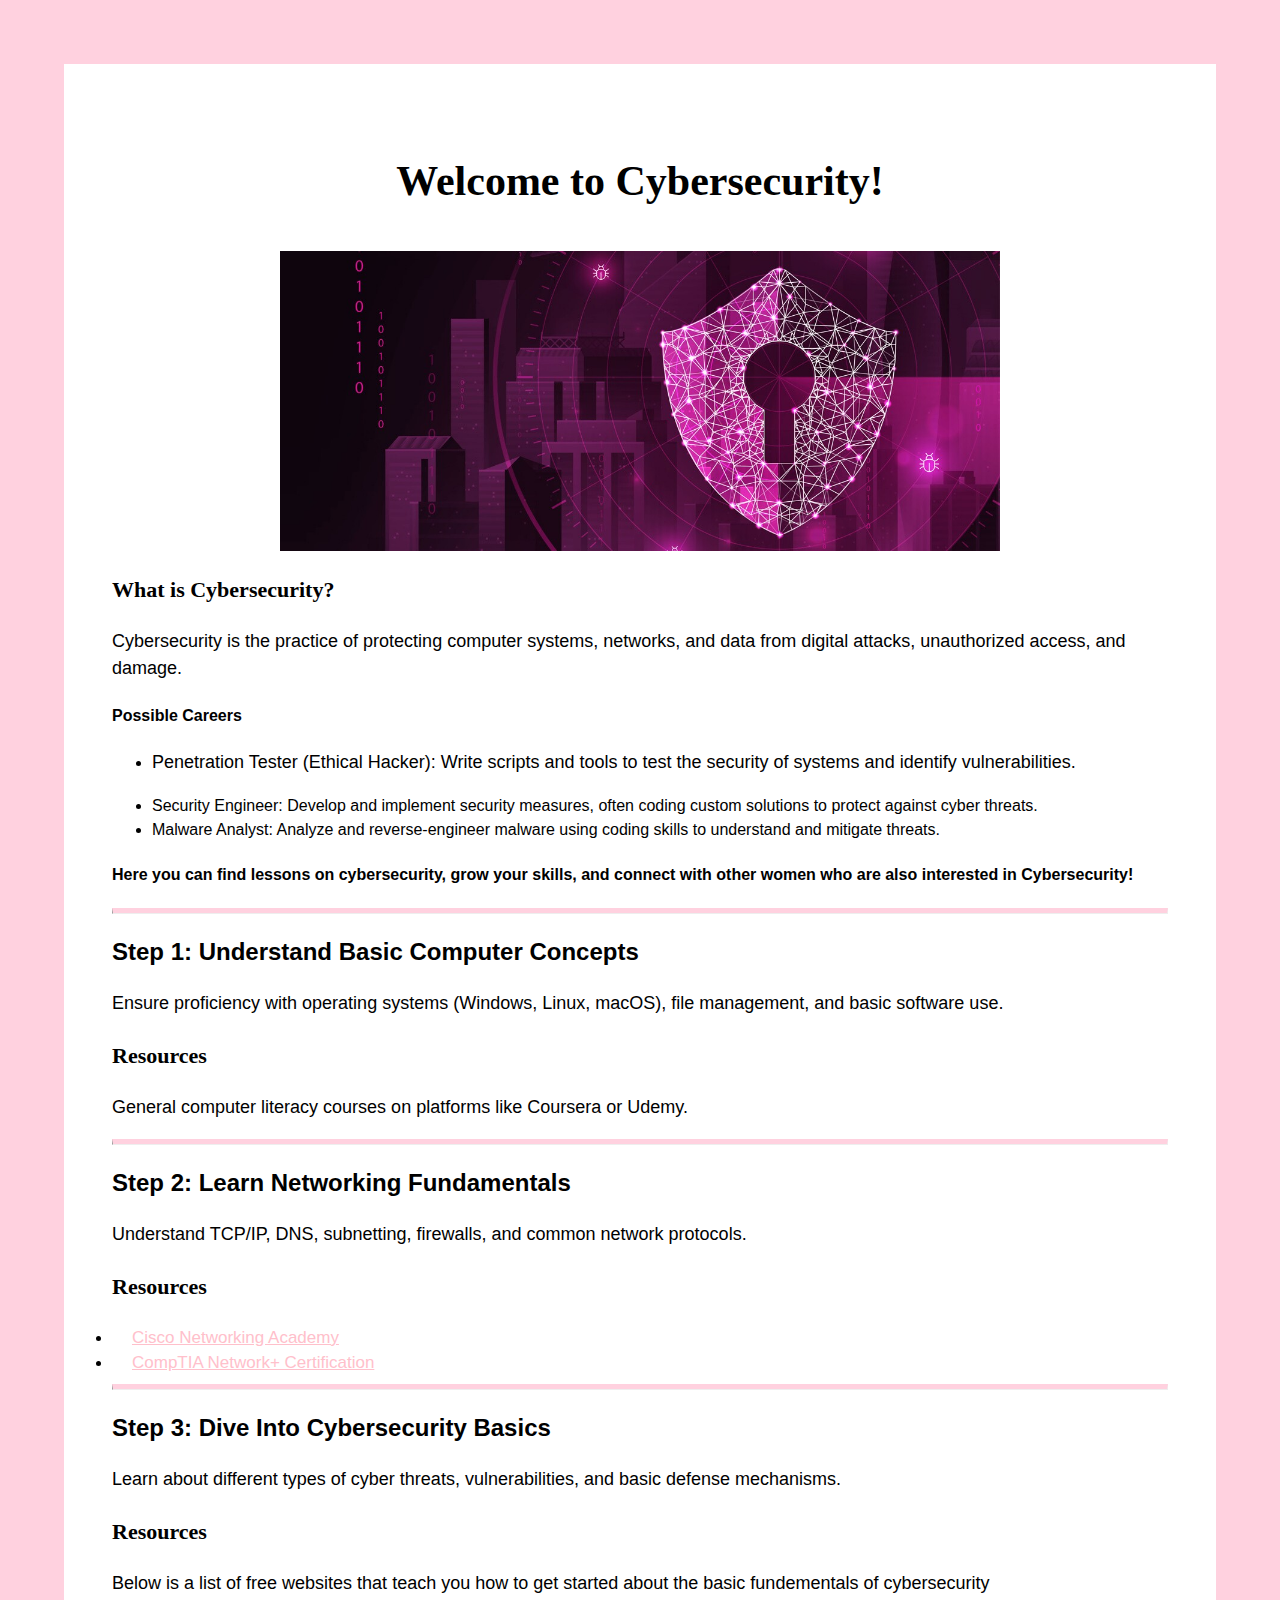
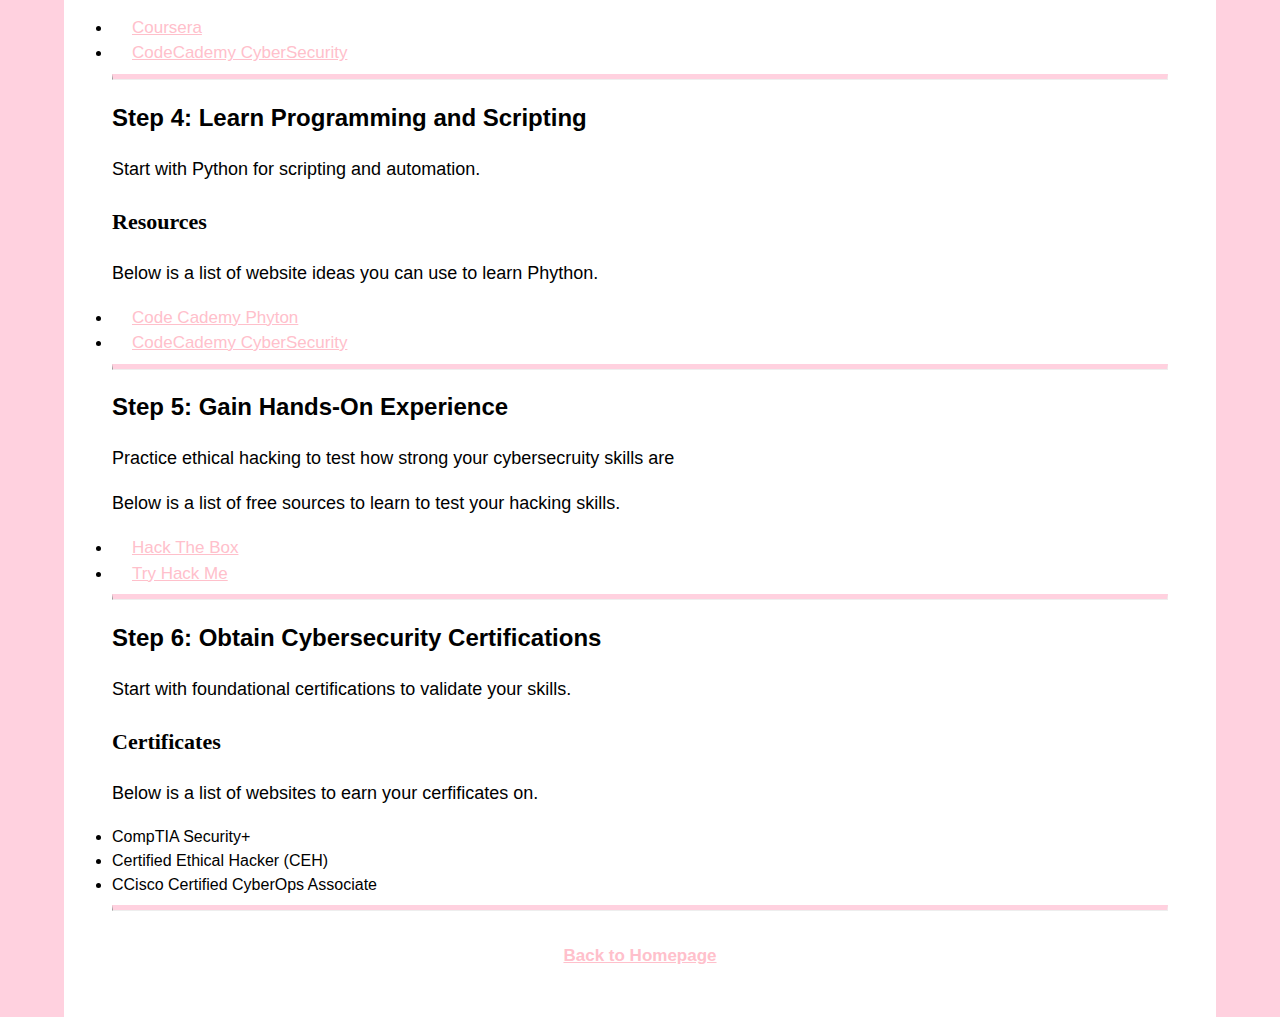
<file: cybersecurity.html>
<!DOCTYPE html>
<html>

<head>
  <meta charset="utf-8">
  <meta name="viewport" content="width=device-width">
  <title>replit</title>
  <link href="style.css" rel="stylesheet" type="text/css" />
</head>

<body>

<h1> Welcome to Cybersecurity!</h1>
  
  <div id="CyberImage">
    <img src="image.jpeg">
  </div>

<h3> What is Cybersecurity? </h3>
  <p> Cybersecurity is the practice of protecting computer systems, networks, and data from digital attacks, unauthorized access, and damage.</p>

<h4>Possible Careers</h4>
  <ul>
    <li> <p>Penetration Tester (Ethical Hacker): Write scripts and tools to test the security of systems and identify vulnerabilities.</p>
    </li>

     <li>Security Engineer: Develop and implement security measures, often coding custom solutions to protect against cyber threats.
</li>

     <li>Malware Analyst: Analyze and reverse-engineer malware using coding skills to understand and mitigate threats.</li>

  </ul>
<h4> Here you can find lessons on cybersecurity, grow your skills, and connect with other women who are also interested in Cybersecurity!</h4>

<!-- Line dividor -->
<hr class="solid">
<!-- Line dividor -->
  
  <!-- Step 1 -->
  <h2>Step 1: Understand Basic Computer Concepts </h2>
  <p> Ensure proficiency with operating systems (Windows, Linux, macOS), file management, and basic software use.</p>

  <!-- Resources -->
  <h3>Resources</h3>
  <p>General computer literacy courses on platforms like Coursera or Udemy.</p>
  <!-- Step 1 -->

<!-- Line dividor -->
<hr class="solid">
<!-- Line dividor -->

  <!-- Step 2 -->
  <h2>Step 2: Learn Networking Fundamentals </h2>
  <p>Understand TCP/IP, DNS, subnetting, firewalls, and common network protocols. </p>

    <!-- Resources -->
  <h3> Resources</h3>  
    <li> <a href="https://www.netacad.com/" target="_blank">Cisco Networking Academy</a> </li>

    <li> <a href="https://www.comptia.org/certifications/network"_blank">CompTIA Network+ Certification</a> </li>

    <!-- Step 2 -->

<!-- Line dividor -->
<hr class="solid">
<!-- Line dividor -->
  
    <!-- Step 3 -->
      <h2>Step 3: Dive Into Cybersecurity Basics </h2>
      <p>Learn about different types of cyber threats, vulnerabilities, and basic defense mechanisms.

      <!-- Resources -->
    <h3> Resources</h3>  
    <p>Below is a list of free websites that teach you how to get started about the basic fundementals of cybersecurity </p>

      <li> <a href="https://www.coursera.org/learn/intro-cyber-security" target="_blank">Coursera</a> </li>

      <li> <a href="https://www.codecademy.com/learn/introduction-to-cybersecurityt"_blank">CodeCademy CyberSecurity</a> </li>
    <!-- Resources -->
      <!-- Step 3 -->
  </ul>

<!-- Line dividor -->
<hr class="solid">
<!-- Line dividor -->
  
    <!-- Step 4 -->
      <h2>Step 4: Learn Programming and Scripting </h2>
      <p> Start with Python for scripting and automation.

      <!-- Resources -->
    <h3> Resources </h3>  
    <p>Below is a list of website ideas you can use to learn Phython. </p>


  <li> <a href="https://www.codecademy.com/catalog/language/python" target="_blank">Code Cademy Phyton</a> </li>

  <li> <a href="https://www.codecademy.com/learn/introduction-to-cybersecurityt"_blank">CodeCademy CyberSecurity</a> </li>
  
    <!-- Resources -->
    <!-- Step 4 -->

<!-- Line dividor -->
<hr class="solid">
<!-- Line dividor -->

    <!-- Step 5 -->
      <h2>Step 5: Gain Hands-On Experience </h2>
      <p> Practice ethical hacking to test how strong your cybersecruity skills are</p>

      <!-- Resources -->
   
    <p>Below is a list of free sources to learn to test your hacking skills. </p>

    <li> <a href="https://www.hackthebox.com/" target="_blank">Hack The Box</a> </li>

    <li> <a href="https://tryhackme.com/"_blank">Try Hack Me</a> </li>
    <!-- Resources -->
      <!-- Step 5 -->
    </div>

<!-- Line dividor -->
<hr class="solid">
<!-- Line dividor -->

  <!-- Step 6 -->
    <h2>Step 6: Obtain Cybersecurity Certifications </h2>
    <p> Start with foundational certifications to validate your skills.</p>

  <h3> Certificates </h3>  
  <p>Below is a list of websites to earn your cerfificates on. </p>

  <li>CompTIA Security+ </li> 
  <li>Certified Ethical Hacker (CEH) </li>
  <li>CCisco Certified CyberOps Associate </li>

  <!-- Resources -->
    <!-- Step 5 -->
  </div>

<!-- Line dividor -->
<hr class="solid">
<!-- Line dividor -->

<br>
  
<!-- Link back to Homepage -->
<li class="Homepage">
<a href="index.html"> <strong> Back to Homepage </strong> </a>
</li>
<!-- Link back to Homepage -->

</body>

</html>
</file>
<file: style.css>
/*FORMATTING*/
html {
  box-sizing: border-box;
  font-size: 16px;
  background: #FFD1DF;
  height: 100%;
  width: 100%;
}

body {
  margin: 4rem;
  padding: 3rem;
  font-family: sans-serif;
  line-height: 1.5;
  background: white;
}

/*FORMATTING*/

*,
*:before,
*:after {
  box-sizing: inherit;
}

/* TEXT */
h1 {
  text-align: center;
  font-size: 42px;
  font-family: Palatino, 'Palatino Linotype', serif;
  color: black;
  padding: 10px;
}

.intro {
  text-align: center;
  padding: 50px;
}

p {
  font-size: 18px;
}

h3 {
  text-align: left;
  font-family: Palatino, 'Palatino Linotype', serif;
  font-size: 22px;
}
/* TEXT */

/* Images */
#WebImage {
  display: flex;
  height: 300px;
  justify-content: center;
}

#CyberImage {
  display: flex;
  height: 300px;
  justify-content: center;
}

#SoftwareImage {
  display: flex;
  height: 300px;
  justify-content: center;
}
/* Images */

/* HEADER */
#Logo {
  width: 65px;
  height: 80px;
}

.header {
  display: flex;
  justify-content: center;
  font-size: 20px;
  padding: 5px;
  background: #F8F8F8;
  flex-wrap: wrap;
}
/* HEADER */

a:link {
  color: pink;
  padding: 20px 20px;
  /* margin: 20px 20px; */
  text-align: left;
  font-size: 17px;
}

a:visited {
  color: #AA336A;
}

.Homepage {
  list-style: none;
  text-align: center;
}

/*DATA SCIENCE*/
.QDataScience {
  text-align: center;
}

.DSAF {
  font-size: 18px;
}
/*DATA SCIENCE*/

.WebDevelopment {
  display: flex;
  justify-content: center;
  height: 300px;
}

/* COMMUNITY PAGE */
.community {
  text-align: center;
}

#DiscordIcon {
  float: right;
  display: flex;
  justify-content: center;
  align-content: center;
}

.flex-center-container {
  width: 100%;
  display: flex;
  justify-content: center;
}

.DiscordCenter {
  height: 100px;
  left: 480px;
  background-color: #fdaac5;
  min-width: 300px;
  align-items: center;
}

.DiscordCenter img {
  height: 100%
}

.DiscordCenter a {
  display: block;
}

.GFormLink {
  display: flex;
  flex-direction: column;
  justify-content: center;
  align-items: center;
}
/* COMMUNITY PAGE */

hr.solid {
  border-top: 5px solid #ffd1df;
}
</file>
